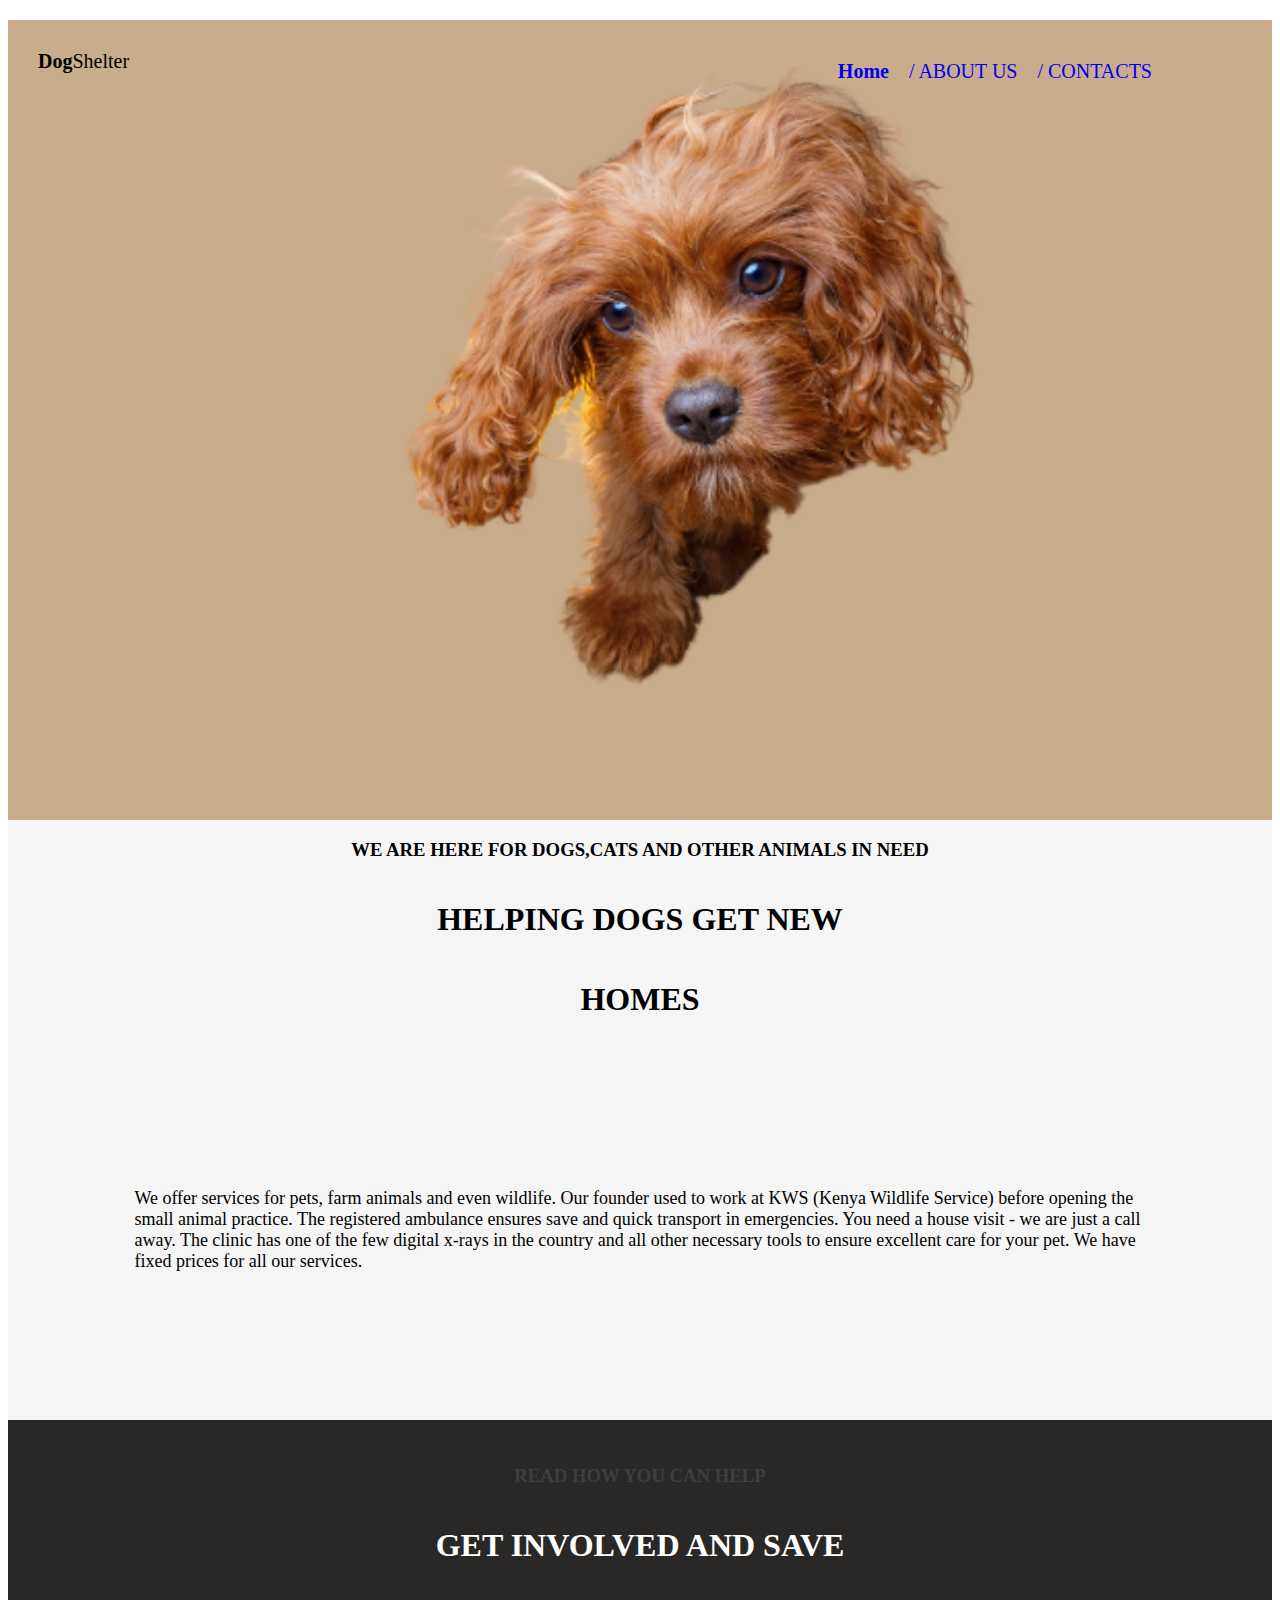
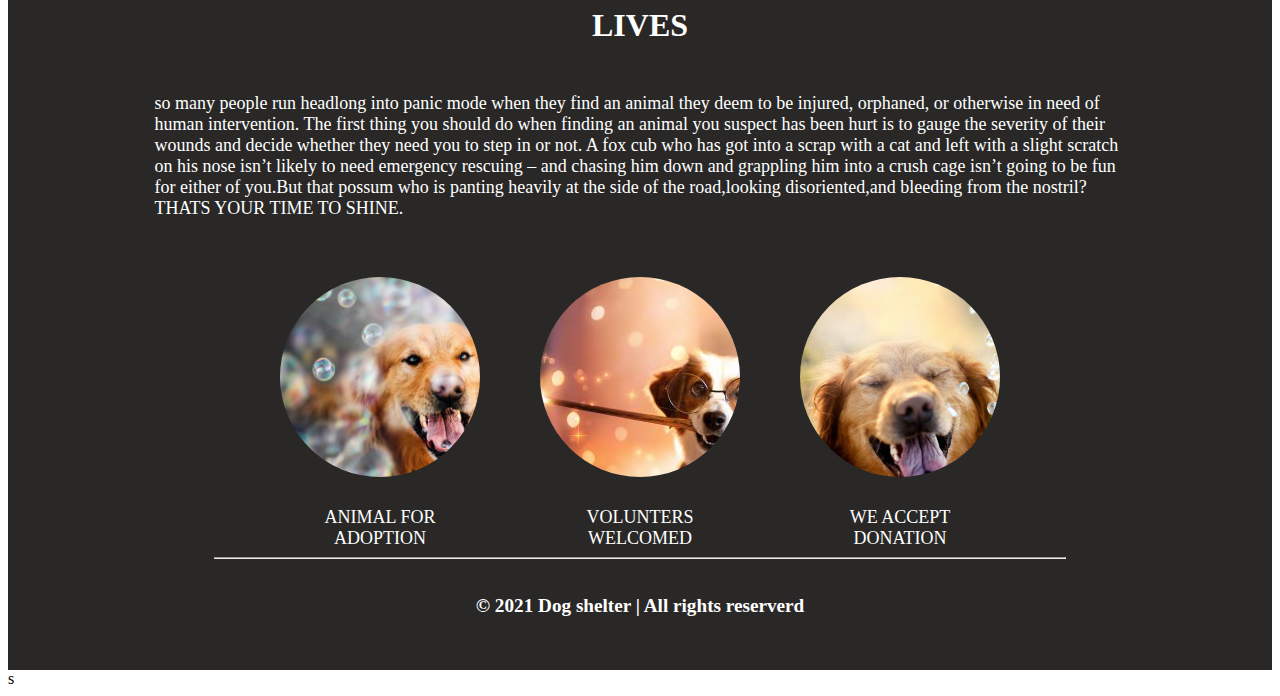
<file: index.html>
<!DOCTYPE html>
<html lang="en">
   <head>
      <meta charset="UTF-8">
      <meta http-equiv="X-UA-Compatible" content="IE=edge">
      <meta name="viewport" content="width=device-width, initial-scale=1.0">
      <link rel="stylesheet" href="index.css">
      <title>Pet Store</title>
   </head>
   <body>
      <div class="landing">
         <header class="navigation">
            <nav id="nav">
               <ul>
                  <li>
                     <a href="index.html"><strong>Home</strong> </a>
                  </li>
                  <li>
                     <a href="aboutus.html">/  ABOUT US</a>
                  </li>
                  <li>
                     <a href="adopt.html">/ CONTACTS</a>
                  </li>
               </ul>
            </nav>
         </header>
         <div id="heading">
            <p><span>Dog</span>Shelter</p>
            
         </div>
      </div>
      <div class="body">
         <div>
            <h3>WE ARE HERE FOR DOGS,CATS AND OTHER ANIMALS IN NEED</h3>
         </div>
         <div>
            <h1>HELPING DOGS GET NEW </h1>
         </div>
         <div>
            <h1>HOMES</h1>
         </div>
         <P>We offer services for pets, farm animals and even wildlife. Our founder used to work at KWS (Kenya Wildlife Service) before opening the small animal practice. The registered ambulance ensures save and quick transport in emergencies. You need a house visit - we are just a call away. The clinic has one of the few digital x-rays in the country and all other necessary tools to ensure excellent care for your pet. We have fixed prices for all our services.</P>
      </div>
      <div class="footer">
         
         <div>
            <h3>READ HOW YOU CAN HELP</h3>
         </div>
         <div>
            <h1>GET INVOLVED AND SAVE </h1>
         </div>
         <div>
            <h1> LIVES </h1>
         </div>
         <p>so many people run headlong into panic mode when they find an animal they deem to be injured, orphaned, or otherwise in need of human intervention. The first thing you should do when finding an animal you suspect has been hurt is to gauge the severity of their wounds and decide whether they need you to step in or not. A fox cub who has got into a scrap with a cat and left with a slight scratch on his nose isn’t likely to need emergency rescuing – and chasing him down and grappling him into a crush cage isn’t going to be fun for either of you.But that possum who is panting heavily at the side of the road,looking disoriented,and bleeding from the nostril?<br>THATS YOUR TIME TO SHINE.</p>
         <div>
            <div class="row">
                <div class="column">
                    <div id="image1"></div>
                    <p style="text-align: center;"> <a href="adopt.html">ANIMAL FOR <br>ADOPTION</a></p>
                </div>
                <div class="column">
                    <div id="image2"></div>
                    <p style="text-align: center;">  <a href="">VOLUNTERS <br>WELCOMED</a></p>
                </div>
                <div class="column">
                    <div id="image3"></div>
                    <p style="text-align: center;">  <a href="">WE ACCEPT <br>DONATION</a></p>
                </div>
          </div>
       </div>
       <hr style="width: 70%;">
       <p style="color: white; font-weight: bold; font-size: larger; text-align: center;">&copy; 2021 Dog shelter | All rights reserverd</p>

       <!-- <div id="foot" style="display: flex; justify-content: center;">
         
          
       </div> -->

    </div>
         <!--               
            <div id="image2"><a href=""></a></div>
            <div id="image3"><a href=""></a></div> -->
      </div>
   </div>
   </body>s
</html>
</file>
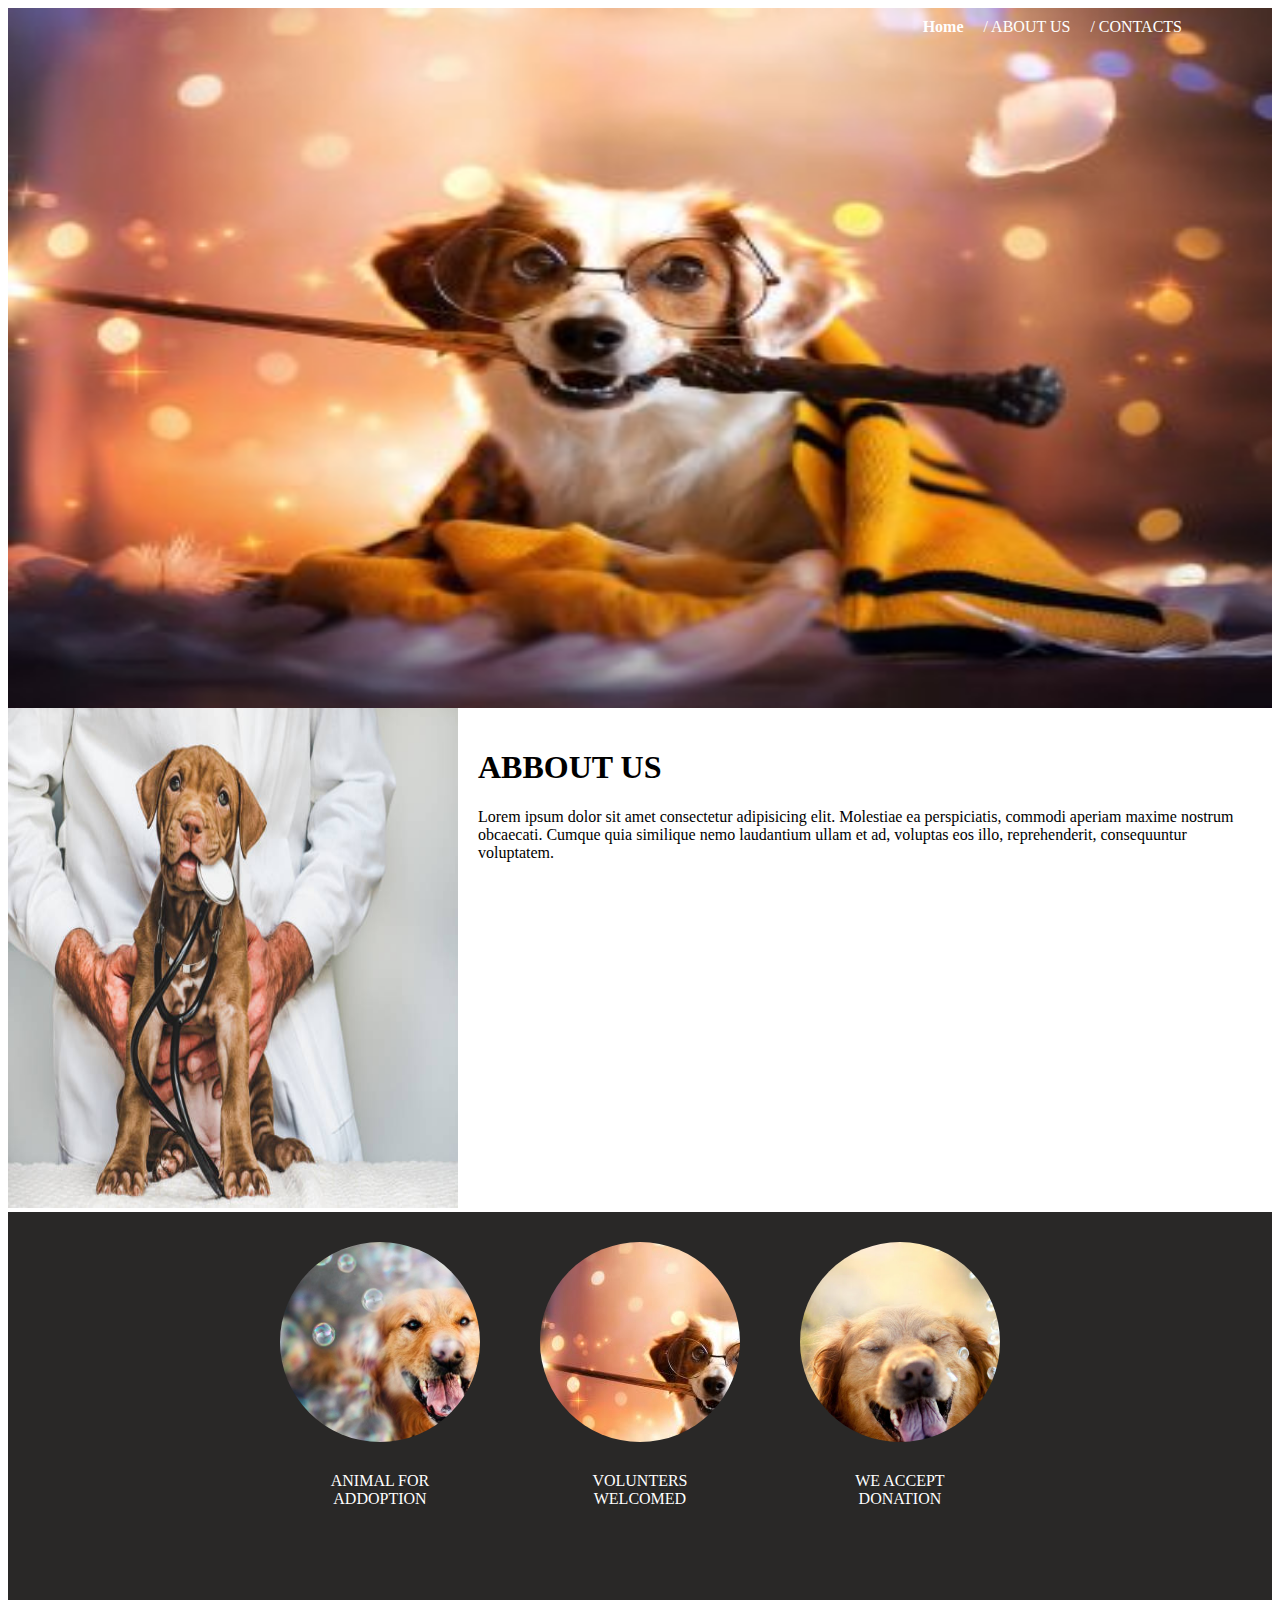
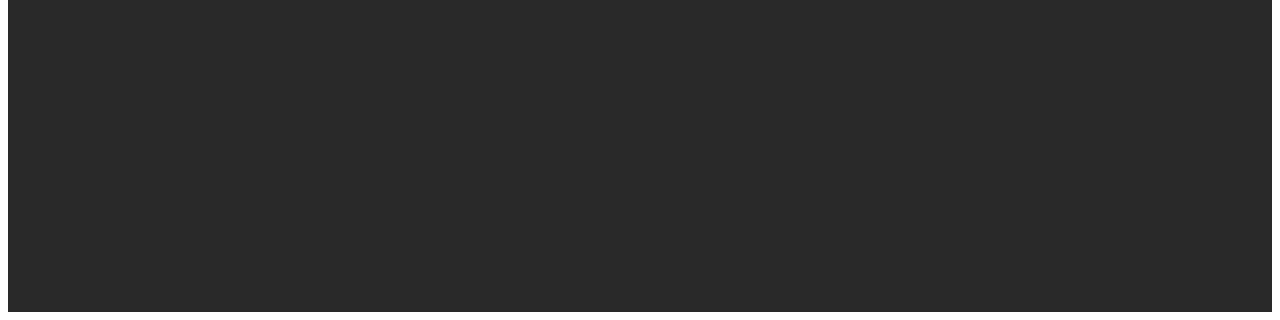
<file: aboutus.html>
<!DOCTYPE html>
<html lang="en">
<head>
    <meta charset="UTF-8">
    <meta http-equiv="X-UA-Compatible" content="IE=edge">
    <meta name="viewport" content="width=device-width, initial-scale=1.0">
   <link rel="stylesheet" href="aboutus.css">
    <title>About Us</title>
</head>
<div class="landing">
    <header class="navigation">
       <nav id="nav">
          <ul>
             <li>
                <a href="index.html"><strong>Home</strong> </a>
             </li>
             <li>
                <a href="">/  ABOUT US</a>
             </li>
             <li>
                <a href="">/ CONTACTS</a>
             </li>
          </ul>
       </nav>
    </header>
    <!-- <div id="heading">
        <h1><strong>Dog Shelter</h1>
     </div class="top">
     <h1>YOUR PET'S <br> FRIEND</h1>
     
     </div>

     <div class="body">
        <div>
           <h3>WE ARE HERE FOR DOGS,CATS AND OTHER ANIMALS IN NEED</h3>
        </div>
        <div>
           <h1>HELPING DOGS GET NEW </h1>
        </div>
        <div>
           <h1>HOMES</h1>
        </div>
        <P>We offer services for pets, farm animals and even wildlife. Our founder used to work at KWS (Kenya Wildlife Service) before opening the small animal practice. The registered ambulance ensures save and quick transport in emergencies. You need a house visit - we are just a call away. The clinic has one of the few digital x-rays in the country and all other necessary tools to ensure excellent care for your pet. We have fixed prices for all our services.</P>
     </div> -->
</div>

          <div class="aboutus">
              <div id="image">
                <img src="img/dog1.jpg" alt="image"width="450" height="500">
                  
              </div>
              <div class="right">
                 <h1>ABBOUT US</h1>
                 <p>Lorem ipsum dolor sit amet consectetur adipisicing elit. Molestiae ea perspiciatis, commodi aperiam maxime nostrum obcaecati. Cumque quia similique nemo laudantium ullam et ad, voluptas eos illo, reprehenderit, consequuntur voluptatem.</p>
   
              </div>
              <h1></h1>

          </div>
          <div class="contact">
             <div id="contacts">
                    
             </div>
             <div class="footer">
               <div class="row">
                   <div class="column">
                       <div id="image1"></div>
                       <p style="text-align: center;"> <a href="adopt.html">ANIMAL FOR <br>ADDOPTION</a></p>
                   </div>
                   <div class="column">
                       <div id="image2"></div>
                       <p style="text-align: center;">  <a href="">VOLUNTERS <br>WELCOMED</a></p>
                   </div>
                   <div class="column">
                       <div id="image3"></div>
                       <p style="text-align: center;">  <a href="">WE ACCEPT <br>DONATION</a></p>
                   </div>
                 </div>
            </div>

          </div>
<body>
    
</body>
</html>
</file>
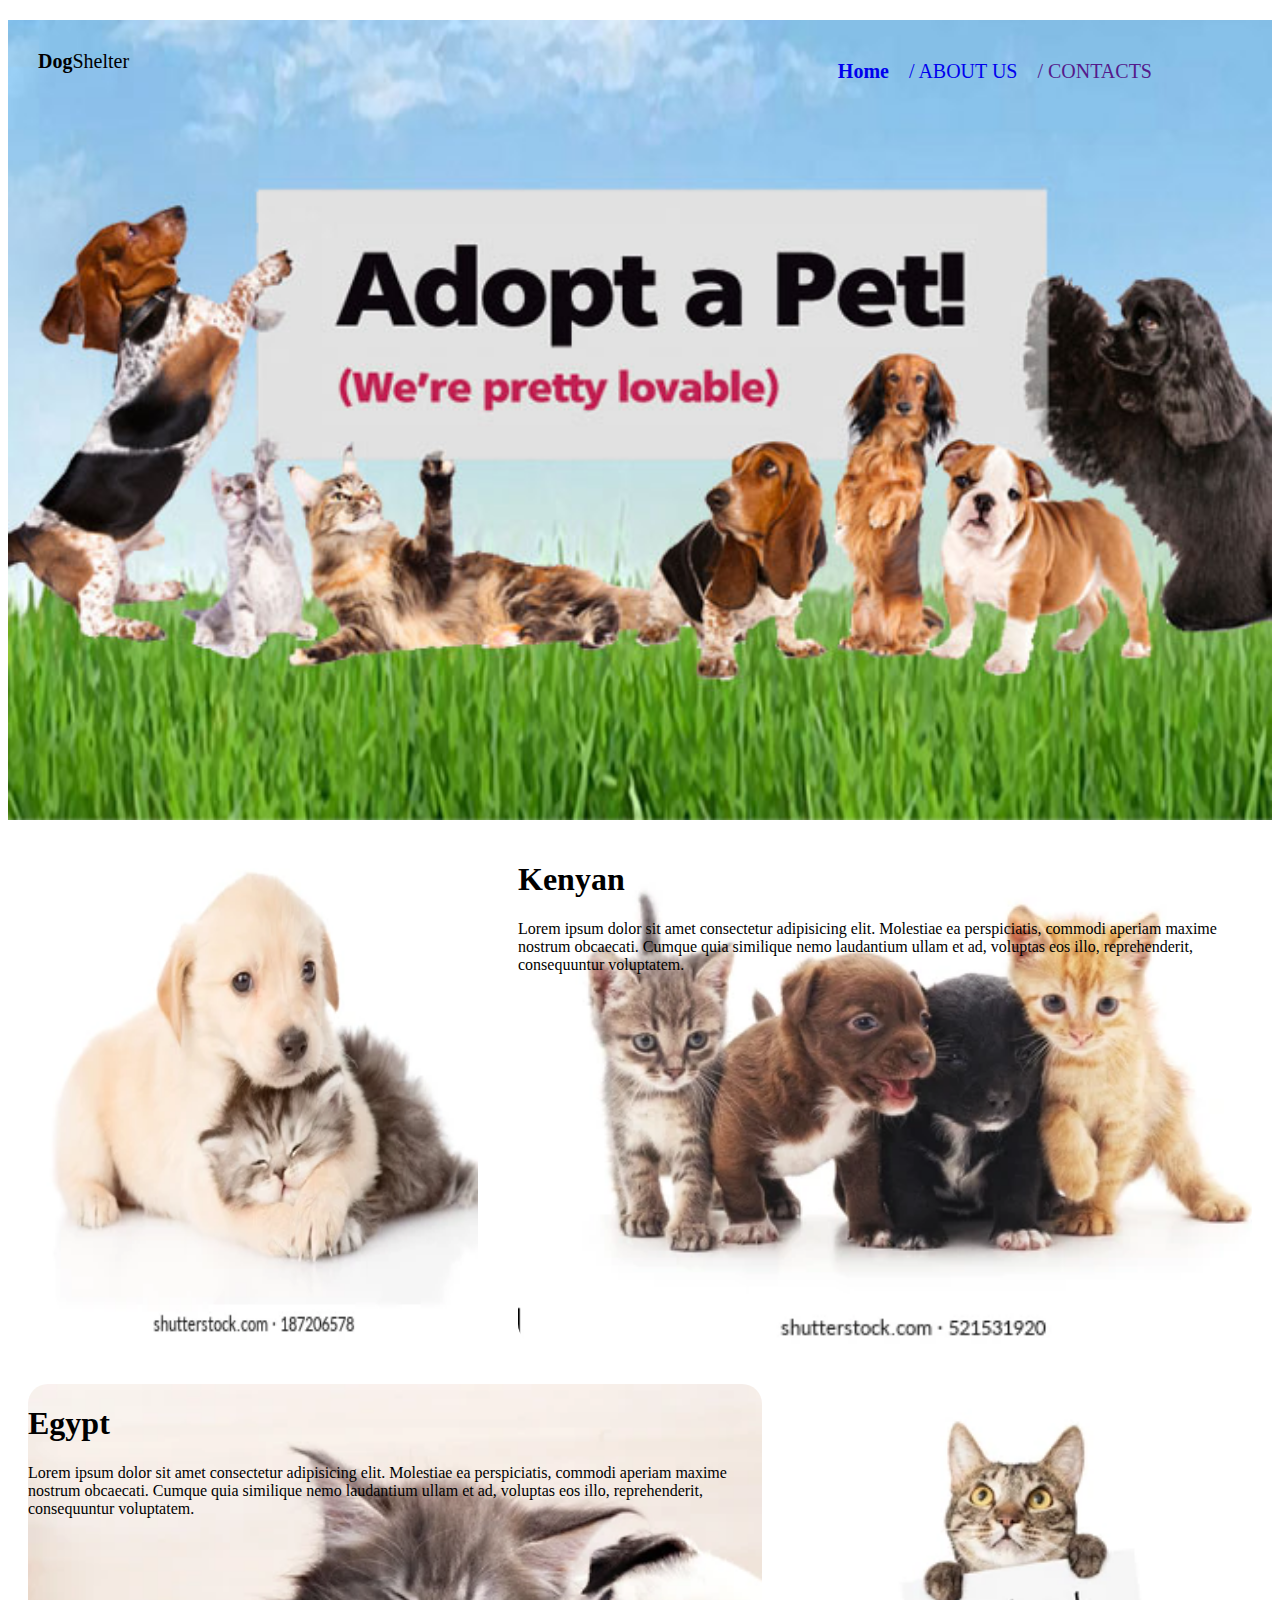
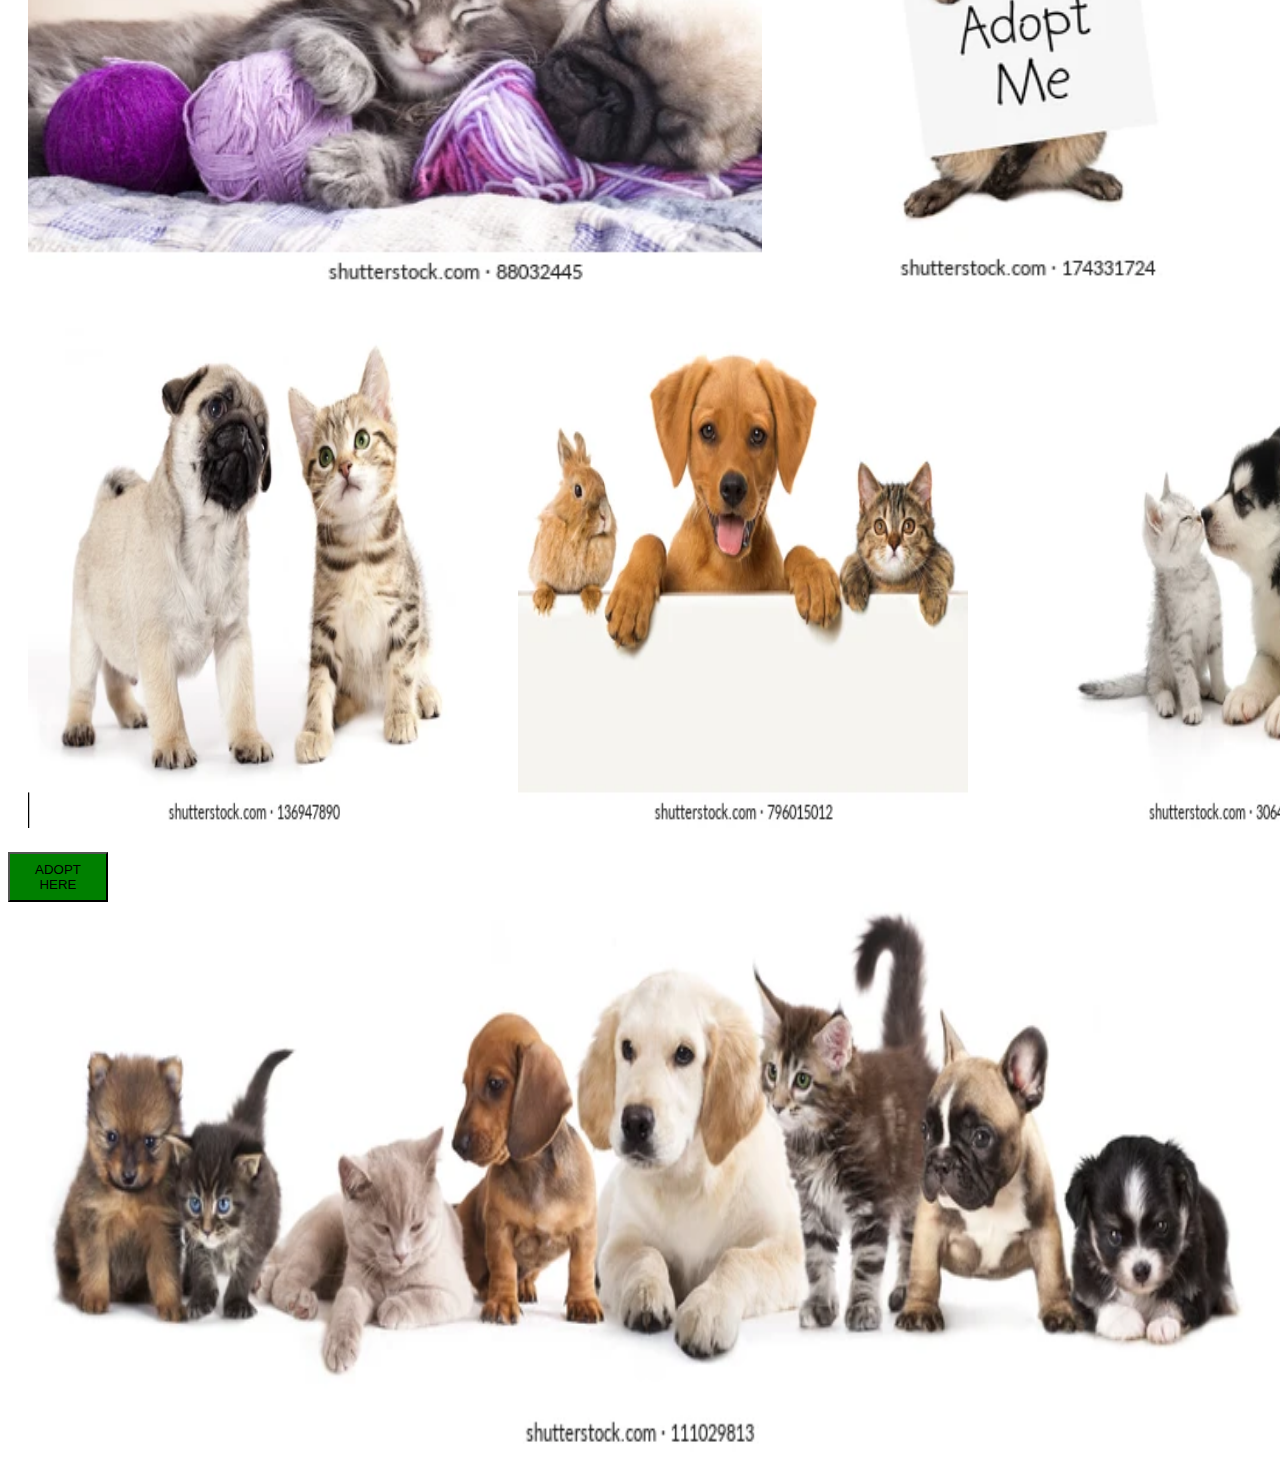
<file: adopt.html>
<!DOCTYPE html>
<html lang="en">
<head>
    <meta charset="UTF-8">
    <meta http-equiv="X-UA-Compatible" content="IE=edge">
    <meta name="viewport" content="width=device-width, initial-scale=1.0">
    <link rel="stylesheet" href="adopt.css">
    <title>ADOPTION</title>
</head>
<body>
    <div class="landing">
        <header class="navigation">
           <nav id="nav">
              <ul>
                 <li>
                    <a href="index.html"><strong>Home</strong> </a>
                 </li>
                 <li>
                    <a href="aboutus.html">/  ABOUT US</a>
                 </li>
                 <li>
                    <a href="">/ CONTACTS</a>
                 </li>
              </ul>
           </nav>
        </header>
        <div id="heading">
           <p><span>Dog</span>Shelter</p>
           
        </div>
</div>
     <div class="border">
       
        <div class="adopt">
            <div id="image">
              <img src="img/lov.webp" alt="image"width="450" height="500">
                
            </div>
            <div class="right">
               <h1>Kenyan</h1>
               <p>Lorem ipsum dolor sit amet consectetur adipisicing elit. Molestiae ea perspiciatis, commodi aperiam maxime nostrum obcaecati. Cumque quia similique nemo laudantium ullam et ad, voluptas eos illo, reprehenderit, consequuntur voluptatem.</p>
 
            </div>
            <h1></h1>

        </div>

     </div>
     <div class="border2">
       
        <div class="adopt">
            <div class="right2">
                <h1>Egypt</h1>
                <p>Lorem ipsum dolor sit amet consectetur adipisicing elit. Molestiae ea perspiciatis, commodi aperiam maxime nostrum obcaecati. Cumque quia similique nemo laudantium ullam et ad, voluptas eos illo, reprehenderit, consequuntur voluptatem.</p>
  
             </div>


            <div id="image">
              <img src="img/ct.webp" alt="image"width="450" height="500">
                
            </div>
         
            

        </div>
        <div class="border3">
       
            <div class="adopt">
                <div id="image">
                  <img src="img/img1.webp" alt="image"width="450" height="500">
                    
                </div>
                </div>
                <div class="adopt">
                    <div id="image">
                      <img src="img/image3.webp" alt="image"width="450" height="500">
                        
                    </div>
                    </div>
                    <div class="adopt">
                        <div id="image">
                          <img src="img/image2.webp" alt="image"width="450" height="500">
                            
                        </div>
                        </div>

        </div>
        <div class="footer">
            <div id="button">
                <button>ADOPT HERE</button>


            </div>

        </div>


    
</body>
</html>
</file>
<file: index.css>
*{
    text-decoration: none;
}
.landing{
    background-image: url("img/landing-removebg-preview\ \(1\).png");
    height: 800px;
    /* width: 100%; */
    background-repeat: no-repeat;
    background-size: 100% 100%;
    
   
}
#heading p{
    /* color: blanchedalmond; */
    padding: 30px;
    font-size: 20px;
}
span{
    font-weight: 900;
    font-weight: 40px;
}
#nav{
    float: right;
    padding: 30px;
    font-size: 20px;
}
ul {
    margin: 20px;
    display: inline;
    list-style-type: none;
   
}
li{ 
    float: left;
}
li a{
   display: block;
   text-decoration: none; 
   padding: 10px;
}
.body{
    display: flex;
    flex-direction: column;
    background-color: whitesmoke;
    height: 600px;
    align-items: center;
   
    
  
}
.footer{
    
    display: flex;
    flex-direction: column;
    background-color: #292827;
    color: white;
    height: 800px;
    align-items: center;
    padding: 25px;
}
.footer h3{
    margin-top: 20px;
    opacity: 0.1;
}
.footer p{
    width: 80%;
    margin: auto;
    font-size: 18px;
}
.body p{
    width: 80%;
    margin: auto;
    font-size: 18px;
}
 /* .image{
    display: inline;
    justify-content: space-between; 
 } */

#image1{
    width: 200px;
    height: 200px;
    border-radius: 150px;
    background-image: url("img/f1.jpg");
    background-repeat: no-repeat;
    background-size: cover;
    margin: 30px;
    
}
#image2{
    width: 200px;
    height: 200px;
    border-radius: 150px;
    background-image: url("img/f2.jpg");
    background-repeat: no-repeat;
    margin: 30px;
   
} 
#image3{
    width: 200px;
    height: 200px;
    border-radius: 150px;
    background-image: url("img/f3.jpg");
    background-repeat: no-repeat;
    background-size: cover;
    margin: 30px;
    
}

    


.column {
    float: left;
    width: 33.33%;
  }
  
  /* Clear floats after the columns */
  .row {
    content: "";
    display: table;
    clear: both;
  }
  p a{ color: white;}
  #foot{
      /* padding: 30px; */
      /* margin-top: 20px; */
  }
  /* #foot hr{
    /* padding: 30px; */
    /* margin-top: 20px;
  } */
</file>
<file: aboutus.css>
*{
    text-decoration: none;
}
.landing{
    background-image: url("img/f2.jpg");
    height: 700px;
    /* width: 100%; */
    background-repeat: no-repeat;
    background-size: 100% 100%;
    background-position: center;
    
   
}
#nav{
    float: right;
}
ul {
    margin: 20px;
    display: inline;
    list-style-type: none;
   
}
li{ 
    float: left;
}
li a{
   display: block;
   text-decoration: none; 
   padding: 10px;
   color: white;
}
/* #heading{
   justify-content: center;
}
.body{
    display: flex;
    flex-direction: column;
    background-color: whitesmoke;
    height: 500px;
    align-items: center; */
/* } */

.aboutus{
    display: flex;
}
.right{
    margin: 20px;
    float: right;
}
.contacts{
    background-color:  #292827;;
    height: 500px;
    width: 100% 100%;
}
.footer{
    display: flex;
    flex-direction: column;
    background-color: #292827;
    color: white;
    height: 700px;
    align-items: center;
}
 /* .image{
    display: inline;
    justify-content: space-between; 
 } */

#image1{
    width: 200px;
    height: 200px;
    border-radius: 150px;
    background-image: url("img/f1.jpg");
    background-repeat: no-repeat;
    background-size: cover;
    margin: 30px;
    
}
#image2{
    width: 200px;
    height: 200px;
    border-radius: 150px;
    background-image: url("img/f2.jpg");
    background-repeat: no-repeat;
    margin: 30px;
   
} 
#image3{
    width: 200px;
    height: 200px;
    border-radius: 150px;
    background-image: url("img/f3.jpg");
    background-repeat: no-repeat;
    background-size: cover;
    margin: 30px;
    
}

    


.column {
    float: left;
    width: 33.33%;
  }
  
  /* Clear floats after the columns */
  .row {
    content: "";
    display: table;
    clear: both;
  }
  p a{ color: white;}
</file>
<file: adopt.css>
*{
    text-decoration: none;
}
.landing{
    background-image: url("img/adptland.jpg");
    height: 800px;
    /* width: 100%; */
    background-repeat: no-repeat;
    background-size: 100% 100%;
    
   
}
#heading p{
   
    padding: 30px;
    font-size: 20px;
}
span{
    font-weight: 900;
    font-weight: 40px;
}
#nav{
    float: right;
    padding: 30px;
    font-size: 20px;
}

ul {
    margin: 20px;
    display: inline;
    list-style-type: none;
   
}
li{ 
    float: left;
}
li a{
   display: block;
   text-decoration: none; 
   padding: 10px;
}
.adopt{
    /* border: dotted gray; */
    border-radius: 20px;
}
.adopt{
    display: flex;
}
#image{
    padding: 20px;
    border-radius: 20px;
}
.right{
    margin: 20px;
    float: right;
    /* background-color: green; */
    background-image: url("img/pp.webp");
    background-repeat: no-repeat;
    background-size: cover;
    border-radius: 20px;
}
.right2{
    margin: 20px;
    float: right;
    /* background-color: green; */
    background-image: url("img/lv.webp");
    background-repeat: no-repeat;
    background-size: cover;
    border-radius: 20px;
}.border3{
    display: flex;

}
p h1{
    align-items: center;
    margin: 10px;
    padding: 20px;
    /* width: 90%; */
}
.footer{
    background-image: url("img/footer.webp");
    height: 600px;
    /* width: 100%; */
    background-repeat: no-repeat;
    background-size: 100% 100%;
    
   
}
button{
    width: 100px;
    height: 50px;
    
    align-items: baseline;
    background-color: green;
}
#button{
    justify-content: center;
    align-items: center;
}
</file>
